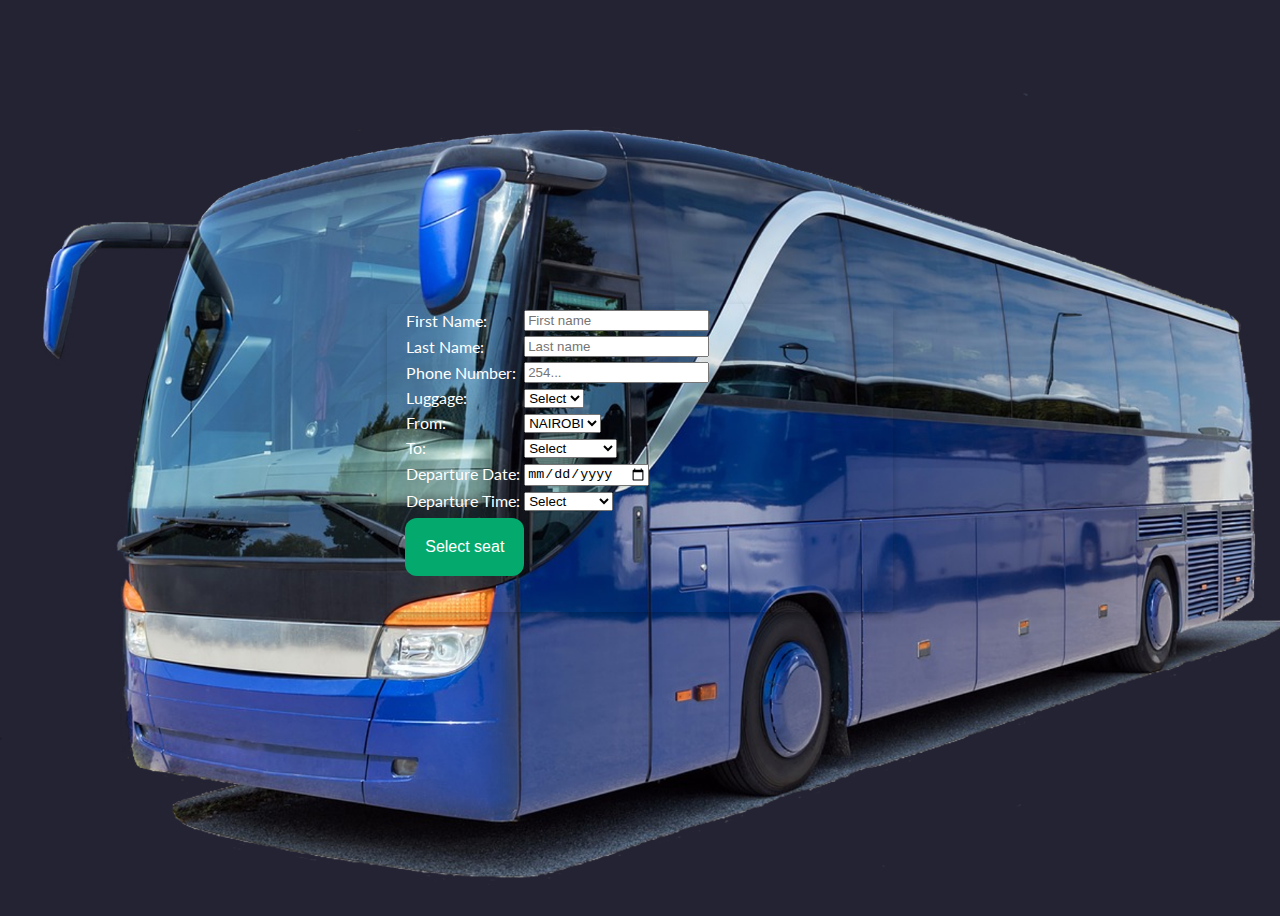
<file: index.html>
<!DOCTYPE html>
<html lang="en">
<head>
    <meta charset="UTF-8">
    <meta http-equiv="X-UA-Compatible" content="IE=edge">
    <meta name="viewport" content="width=device-width, initial-scale=1.0">
    <link rel="stylesheet" href="style.css">
    <title>Document</title>
</head>
<body>
    <div class="card">
        <div class="container">
    <form action="">
        <table>
            <tr>
                <td>First Name:</td>
                <td><input type="text" id="fname" name="fname" placeholder="First name" required></td>
            </tr>
            <tr>
                <td>Last Name:</td>
                <td><input type="text" id="lname" name="lname" placeholder="Last name" required></td>
            </tr>
            <tr>
                <td>Phone Number:</td>
                <td><input type="text" id="phone_no" name="phone_no" placeholder="254..." required  ></td>
            </tr>
            <tr>
                <td>Luggage:</td>
                <td>
                    <select name="luggage" id="luggage" required>
                        <option value="Select">Select</option>
                        <option value="yes">Yes</option>
                        <option value="no">No</option>
                      </select>
                </td>
            </tr>
            <tr>
                <td>From:</td>
                <td>
                    <select name="from" id="from" required>
                        <option value="Select">NAIROBI</option>
                      </select>
                </td>
            </tr>
            <tr>
                <td>To:</td>
                <td>
                    <select name="luggage" id="luggage" required>
                        <option value="Select">Select</option>
                        <option value="chuka">CHUKA</option>
                        <option value="eldoret">ELDORET</option>
                        <option value="kisumu">KISUMU</option>
                        <option value="kitale">KITALE</option>
                        <option value="meru">MERU</option>
                        <option value="mombasa">MOMBASA</option>
                        <option value="muranga">MURANG'A</option>
                        <option value="nakuru">NAKURU</option>
                        <option value="nyeri">NYERI</option>
                      </select>
                </td>
            </tr>
            <tr>
                <td>Departure Date:</td>
                <td><input type="date" id="date" name="date" placeholder="Date" required></td>
            </tr>
            <tr>
                <td>Departure Time:</td>
                <td>
                    <select name="luggage" id="luggage" required>
                        <option value="Select">Select</option>
                        <option value="yes">0800 hours</option>
                        <option value="no">2000 hours</option>
                      </select>
                </td>
            </tr>
        </table>
        <button id="submit" class="button" onclick="document.location='bus.html'">Select seat</button>
    </form>
        </div>
    </div>

    <script>
        
    </script>
</body>
</html>
</file>
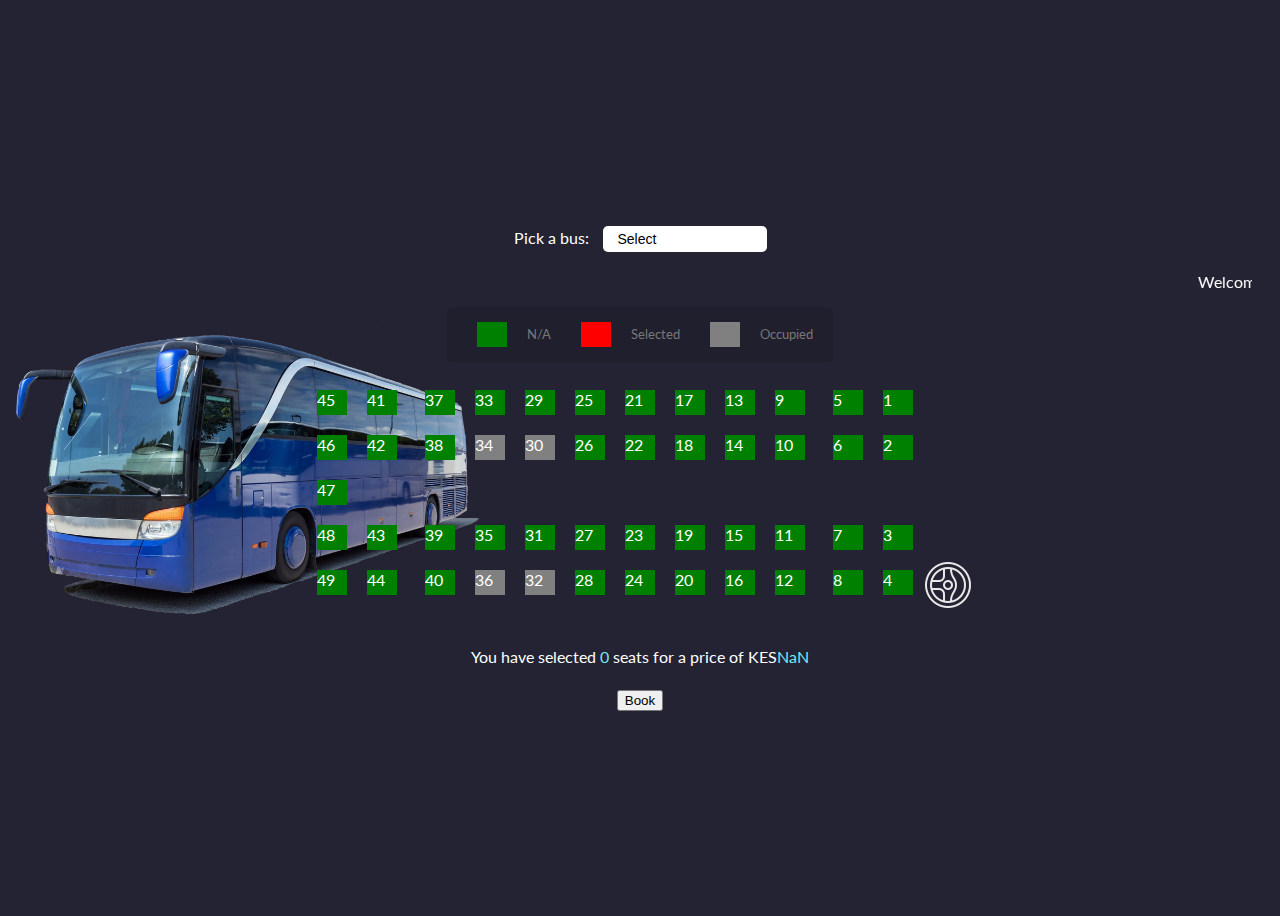
<file: bus.html>
<!DOCTYPE html>
<html lang="en">
  <head>
    <meta charset="UTF-8" />
    <meta http-equiv="X-UA-Compatible" content="IE=edge" />
    <meta name="viewport" content="width=device-width, initial-scale=1.0" />
    <link rel="stylesheet" href="style.css" />
    <title>Bus Seat Booking</title>
  </head>
  <body>
    <style>
      body {
        background-image: url('./coach-3206326.png');
        background-repeat: no-repeat;
        background-position: left;
        background-size: 40%;
        background: webkit-transform rotate(120deg);
        background: moz-transform rotate(120deg);
      }
      </style>
    <div class="bus-container">
      <label>Pick a bus:</label>
      <select id="bus">
        <option>Select</option>
        <option value="1000">Normal: KES 1000</option>
        <option value="800">Business: KES 800</option>
        <option value="1500">First class: KES 1500</option>
      </select>
    </div>
    <marquee hspace = "20">Welcome to <b> <i>UpBus</i> </b>  Services!!</marquee>
    <ul class="showcase">
      <li>
        <div class="seat"></div>
        <small>N/A</small>
      </li>

      <li>
        <div class="seat selected"></div>
        <small>Selected</small>
      </li>

      <li>
        <div class="seat occupied"></div>
        <small>Occupied</small>
      </li>
    </ul>

    <div class="container">
      <div class="row">
        <div class="seat">45</div>
        <div class="seat">41</div>
        <div class="seat">37</div>
        <div class="seat">33</div>
        <div class="seat">29</div>
        <div class="seat">25</div>
        <div class="seat">21</div>
        <div class="seat">17</div>
        <div class="seat">13</div>
        <div class="seat">9</div>
        <div class="seat">5</div>
        <div class="seat">1</div>
      </div>

      <div class="row">
        <div class="seat">46</div>
        <div class="seat">42</div>
        <div class="seat">38</div>
        <div class="seat occupied">34</div>
        <div class="seat occupied">30</div>
        <div class="seat">26</div>
        <div class="seat">22</div>
        <div class="seat">18</div>
        <div class="seat">14</div>
        <div class="seat">10</div>
        <div class="seat">6</div>
        <div class="seat">2</div>
      </div>

      <div class="row">
        <div class="seat">47</div>
      </div>

      <div class="row">
        <div class="seat">48</div>
        <div class="seat">43</div>
        <div class="seat">39</div>
        <div class="seat">35</div>
        <div class="seat">31</div>
        <div class="seat">27</div>
        <div class="seat">23</div>
        <div class="seat">19</div>
        <div class="seat">15</div>
        <div class="seat">11</div>
        <div class="seat">7</div>
        <div class="seat">3</div>
      </div>

      <div class="row">
        <div class="seat">49</div>
        <div class="seat">44</div>
        <div class="seat">40</div>
        <div class="seat occupied">36</div>
        <div class="seat occupied">32</div>
        <div class="seat">28</div>
        <div class="seat">24</div>
        <div class="seat">20</div>
        <div class="seat">16</div>
        <div class="seat">12</div>
        <div class="seat">8</div>
        <div class="seat" id="button">4</div>
        <img src="./driver.png" alt="driver">
      </div>

    
    </div>

    <p class="text">
      You have selected <span id="count">0</span> seats for a price of KES<span id="total">0</span>
    </p><br>
    <button id="submit">Book</button>

    <script src="script.js">
      document.getElementById(button).disabled = true;
    </script>
  </body>
</html>
</file>
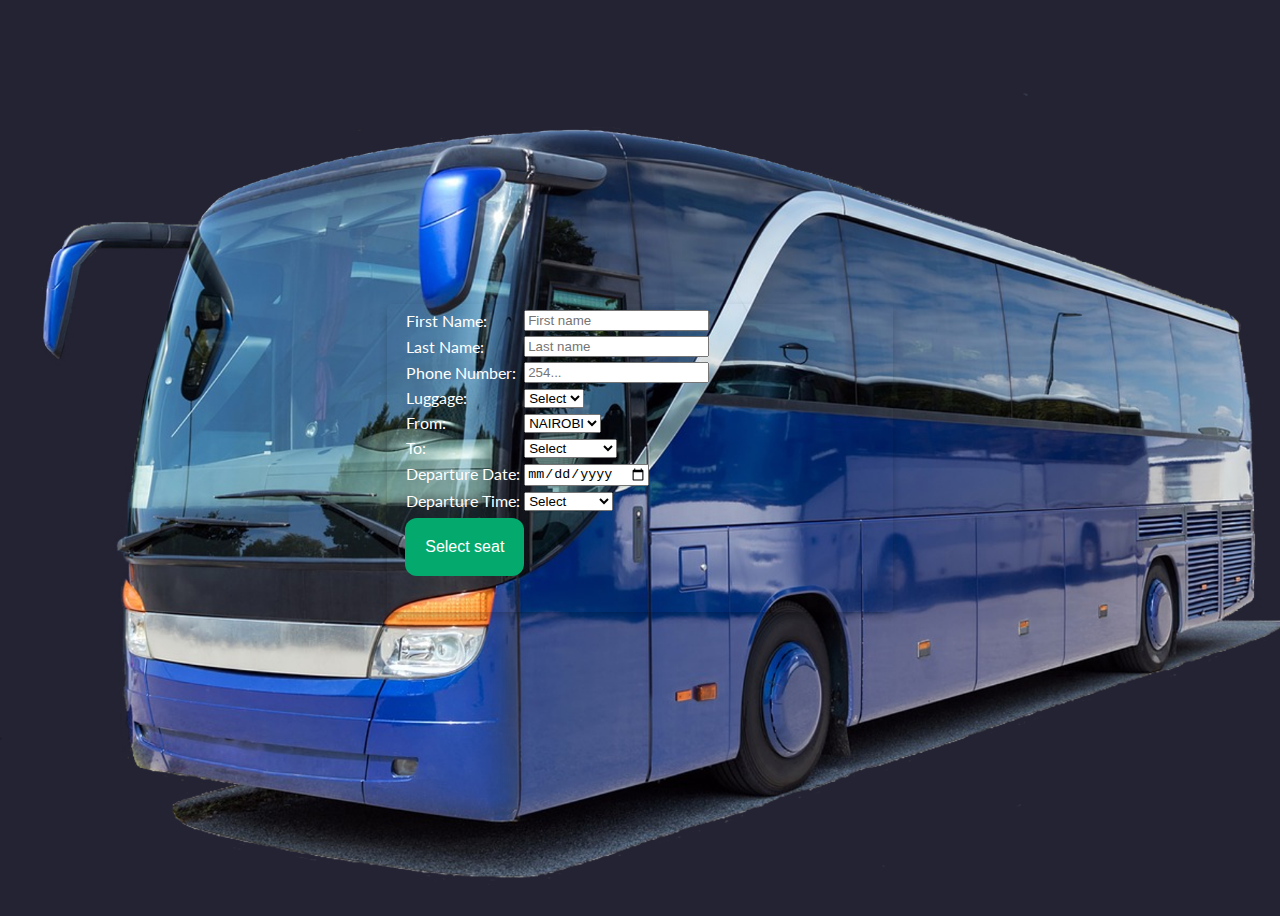
<file: index (1).html>
<!DOCTYPE html>
<html lang="en">
<head>
    <meta charset="UTF-8">
    <meta http-equiv="X-UA-Compatible" content="IE=edge">
    <meta name="viewport" content="width=device-width, initial-scale=1.0">
    <link rel="stylesheet" href="style.css">
    <title>Document</title>
</head>
<body>
    <div class="card">
        <div class="container">
    <form action="">
        <table>
            <tr>
                <td>First Name:</td>
                <td><input type="text" id="fname" name="fname" placeholder="First name" required></td>
            </tr>
            <tr>
                <td>Last Name:</td>
                <td><input type="text" id="lname" name="lname" placeholder="Last name" required></td>
            </tr>
            <tr>
                <td>Phone Number:</td>
                <td><input type="text" id="phone_no" name="phone_no" placeholder="254..." required  ></td>
            </tr>
            <tr>
                <td>Luggage:</td>
                <td>
                    <select name="luggage" id="luggage" required>
                        <option value="Select">Select</option>
                        <option value="yes">Yes</option>
                        <option value="no">No</option>
                      </select>
                </td>
            </tr>
            <tr>
                <td>From:</td>
                <td>
                    <select name="from" id="from" required>
                        <option value="Select">NAIROBI</option>
                      </select>
                </td>
            </tr>
            <tr>
                <td>To:</td>
                <td>
                    <select name="luggage" id="luggage" required>
                        <option value="Select">Select</option>
                        <option value="chuka">CHUKA</option>
                        <option value="eldoret">ELDORET</option>
                        <option value="kisumu">KISUMU</option>
                        <option value="kitale">KITALE</option>
                        <option value="meru">MERU</option>
                        <option value="mombasa">MOMBASA</option>
                        <option value="muranga">MURANG'A</option>
                        <option value="nakuru">NAKURU</option>
                        <option value="nyeri">NYERI</option>
                      </select>
                </td>
            </tr>
            <tr>
                <td>Departure Date:</td>
                <td><input type="date" id="date" name="date" placeholder="Date" required></td>
            </tr>
            <tr>
                <td>Departure Time:</td>
                <td>
                    <select name="luggage" id="luggage" required>
                        <option value="Select">Select</option>
                        <option value="yes">0800 hours</option>
                        <option value="no">2000 hours</option>
                      </select>
                </td>
            </tr>
        </table>
        <button id="submit" class="button" onclick="document.location='bus.html'">Select seat</button>
    </form>
        </div>
    </div>

    <script>
        
    </script>
</body>
</html>
</file>
<file: style.css>
@import url('https://fonts.googleapis.com/css?family=Lato&display=swap');

* {
  box-sizing: border-box;
}

body {
  background-color: #242333;
  display: flex;
  flex-direction: column;
  color: white;
  align-items: center;
  justify-content: center;
  height: 100vh;
  font-family: 'Lato', 'sans-serif';
}

.bus-container {
  margin: 20px 0;
}

.bus-container select {
  background-color: #fff;
  border: 0;
  border-radius: 5px;
  font-size: 14px;
  margin-left: 10px;
  padding: 5px 15px 5px 15px;
  -moz-appearance: none;
  -webkit-appearance: none;
  appearance: none;
}

.container {
  perspective: 1000px;
  margin-bottom: 30px;
}

.seat {
  background-color: green;
  height: 25px;
  width: 30px;
  margin: 10px;
  
}

.seat.selected {
  background-color: red;
}

.seat.occupied {
  background-color: gray;
}

.seat:nth-of-type(2) {
  margin-right: 18px;
}

.seat:nth-last-of-type(2) {
  margin-left: 18px;
}

.seat:not(.occupied):hover {
  cursor: pointer;
  transform: scale(1.2);
}

.showcase .seat:not(.occupied):hover {
  cursor: default;
  transform: scale(1);
}

.showcase {
  background-color: rgba(0, 0, 0, 0.1);
  padding: 5px 10px;
  border-radius: 5px;
  color: #777;
  list-style-type: none;
  display: flex;
  justify-content: space-between;
}

.showcase li {
  display: flex;
  align-items: center;
  justify-content: center;
  margin: 0 10px;
}

.showcase li small {
  margin-left: 10px;
}

.row {
  display: flex;
}



p.text {
  margin: 5px 0;
}

p.text span {
  color: #6feaf6;
}
.card {
  box-shadow: 0 4px 8px 0 rgba(0,0,0,0.2);
  transition: 0.3s;
  width: 40%;
  border-radius: 5px;
}

.card:hover {
  box-shadow: 0 8px 16px 0 rgba(0,0,0,0.2);
}

.container {
  padding: 2px 16px;
}
body {
  background-image: url("coach-3206326.png");
  background-size: cover;
 }
 .button{
  background-color: #04AA6D; /* Green */
  border: none;
  color: white;
  padding: 20px;
  text-align: center;
  text-decoration: none;
  display: inline-block;
  font-size: 16px;
  margin: 4px 2px;
  cursor: pointer;
  border-radius: 12px;
 }
</file>
